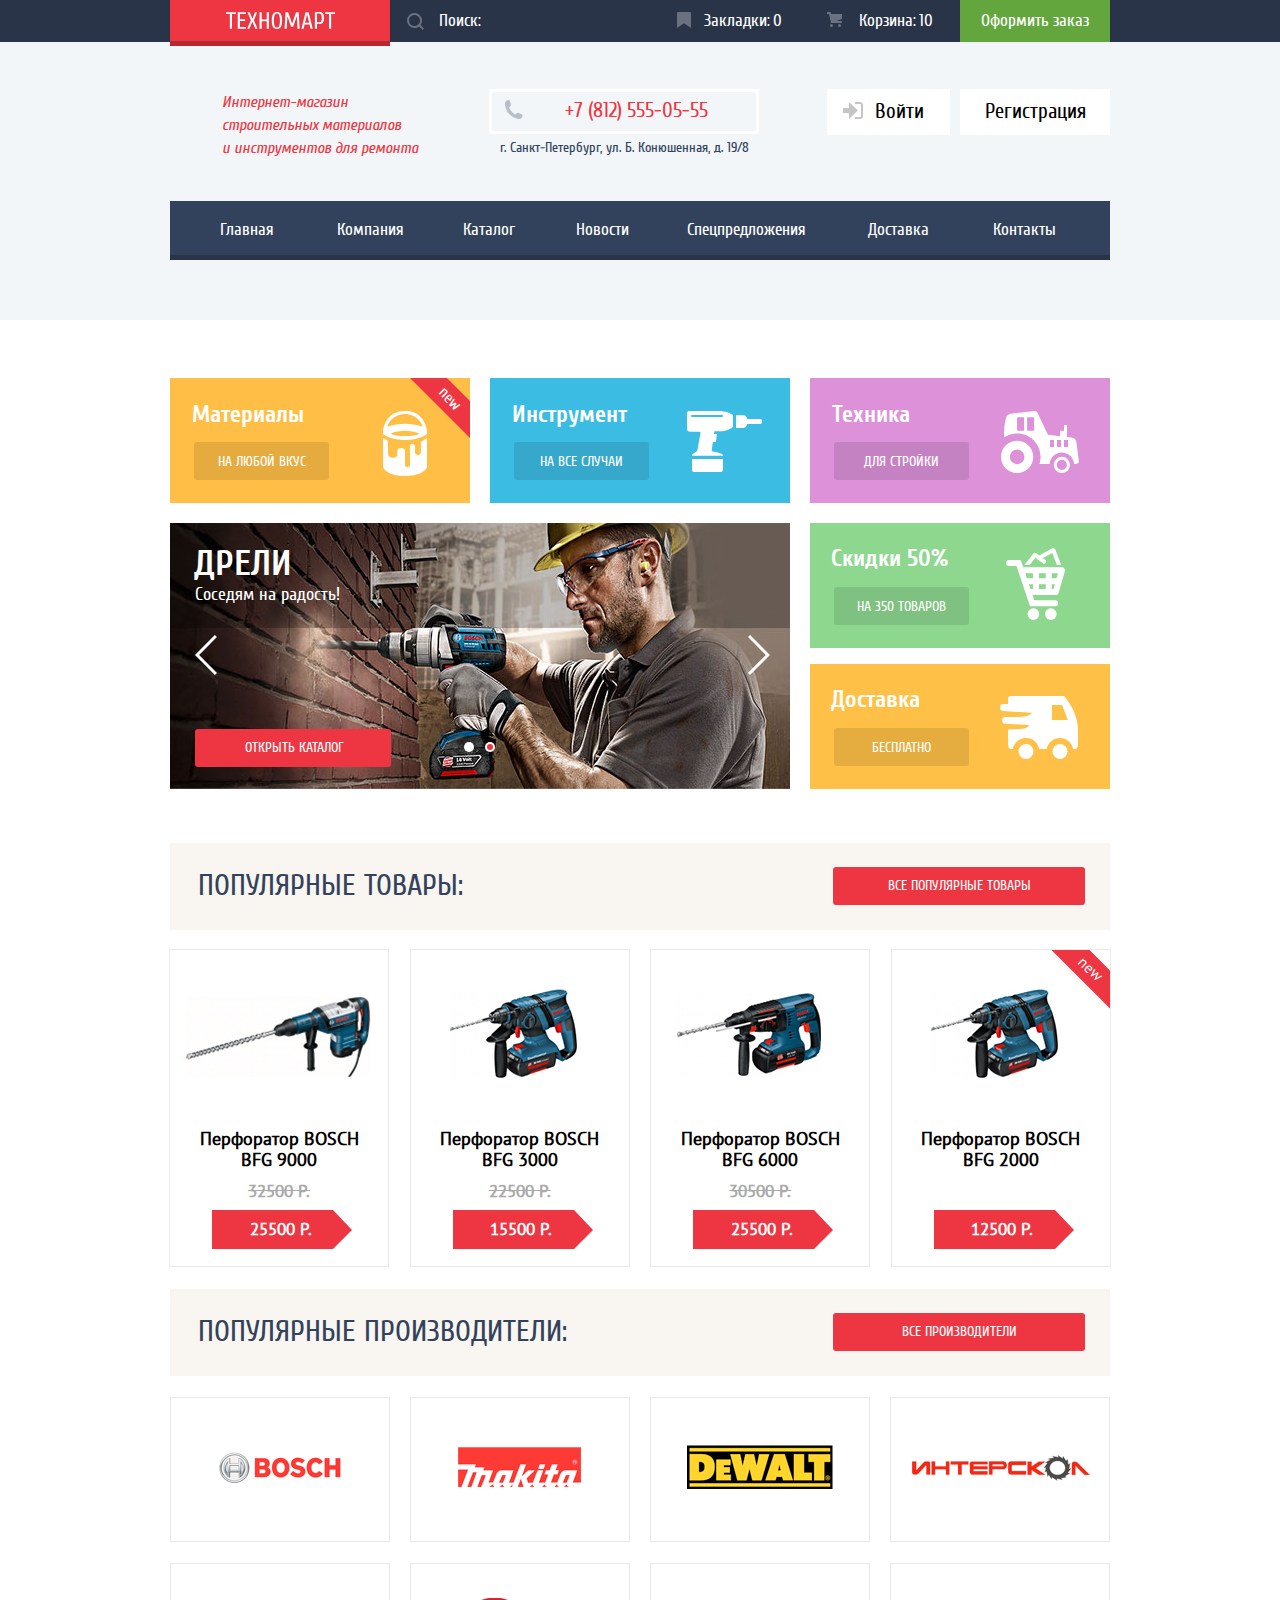
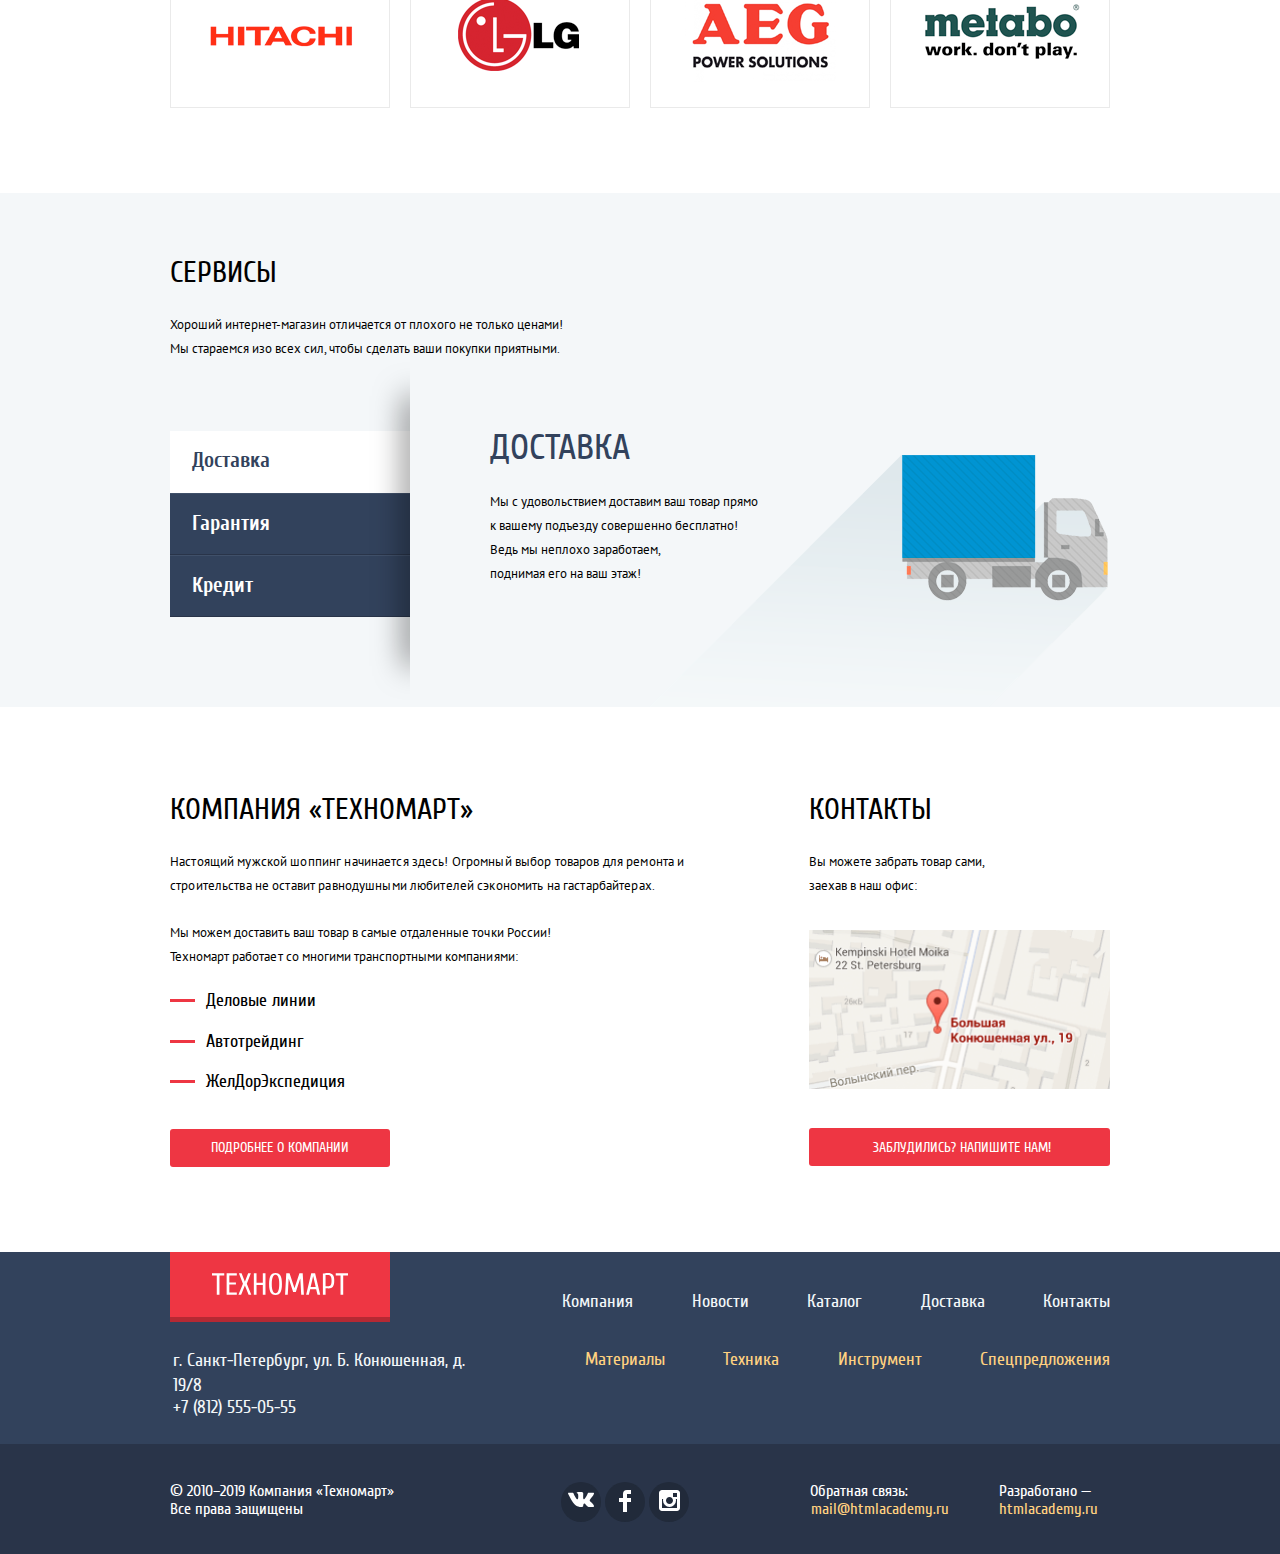
<file: index.html>
<!DOCTYPE html>
<html lang="ru">

<head>
	<meta charset="utf-8">
	<title>HTML Academy: Техномарт</title>
	<link href="css/normalize.css" rel="stylesheet">
	<link href="css/style-compress.css" rel="stylesheet">
</head>

<body>
	<header>
		<nav>
			<div class="top-menu">
				<div class="container">
					<div class="top-menu-wrapper">
						<a class="logo" href="index.html"><img src="img/logo-technomart.svg" alt="Логотип магазина строительной техники Техномарт" width="109" height="18"></a>
						<ul class="top-menu-list">
							<li>
								<form action="https://echo.htmlacademy.ru" method="post" name="searchform">
									<input class="search" type="search" placeholder="Поиск:">
								</form>
							</li>
							<li><a class="bookmarks" href="#">Закладки:</a>
							</li>
							<li class="basket"><a class="cart" href="#">Корзина:</a></li>
							<li><a class="booking" href="#">Оформить заказ</a></li>
						</ul>
					</div>
				</div>
			</div>
			<div class="header">
				<div class="container">
					<div class="header-wrapper">
						<p class="site-name">Интернет-магазин строительных материалов &nbsp; и инструментов для ремонта</p>
						<div class="header-contacts"> <a class="header-tel" href="tel:+78125550555">+7 (812) 555-05-55</a>
							<address class="header-address">г. Санкт-Петербург, ул. Б. Конюшенная, д. 19/8</address>
						</div>
						<!--Блок авторизации-->
						<div class="header-autorize-wrapper">
							<ul class="header-autorize">
								<li><a class="login" href="#">Войти</a></li>
								<li><a href="#">Регистрация</a></li>
							</ul>
						</div>
					</div>
					<div class="header-nav">
						<ul>
							<li><a href="index.html">Главная</a></li>
							<li><a href="#">Компания</a></li>
							<li><a href="catalog.html">Каталог</a></li>
							<li><a href="#">Новости</a></li>
							<li><a href="#">Спецпредложения</a></li>
							<li><a href="#">Доставка</a></li>
							<li><a href="#">Контакты</a></li>
						</ul>
					</div>
				</div>
			</div>
		</nav>
	</header>
	<main>
		<h1 class="visually-hidden">
			Интернет-магазин строительных материалов и инструментов для ремонта
		</h1>
		<div class="container">
			<section class="main-promo-block">
				<h2 class="visually-hidden">Промоблок</h2>
				<ul class="main-promo promo-top-wrapper">
					<li class="main-materials">
						<span class="promo-new">new</span>
						<h3>Материалы</h3>
						<a href="#">На любой вкус</a>
					</li>
					<li class="main-instrument">
						<span class="visually-hidden">new</span>
						<h3>Инструмент</h3>
						<a href="#">На все случаи</a>
					</li>
					<li class="main-technic">
						<span class="visually-hidden">new</span>
						<h3>Техника</h3>
						<a href="#">Для стройки</a>
					</li>
				</ul>
				<div class="promo-bootom-wrapper">
					<section class="promo-slider">
						<h2 class="visually-hidden">Слайдер</h2>
						<div>
							<h3>Дрели</h3>
							<p>Соседям на радость!</p>
							<h4 class="visually-hidden">Слайд влево</h4>
							<span class="slider-left"></span>
							<h4 class="visually-hidden">Слайд вправо</h4>
							<span class="slider-right"></span>
							<figure>
								<img src="img/slider-drel.jpg" alt="Дрели" width="620" height="266">
							</figure>
						</div>
						<div class="visually-hidden">
							<h3>Перфораторы</h3>
							<p>Настоящие мужские игрушки</p>
							<figure>
								<img src="img/slider-perf.jpg" alt="Перфораторы" width="620" height="266">
							</figure>
						</div>
						<a class="main-links slider-batton" href="catalog.html">Открыть каталог</a>
						<div class="slider-point-wrapper">
						<h4 class="visually-hidden">Слайд влево</h4>
							<span class="slider-point-white "></span>
							<h4 class="visually-hidden">Слайд вправо</h4>
							<span class="slider-point-red right"></span><span class="slider-point-white"></span>
						</div>
					</section>
					<ul class="main-promo">
						<li class="main-discounts">
							<span class="visually-hidden">new</span>
							<h3>Скидки 50%</h3>
							<a href="#">На 350 товаров</a>
						</li>
						<li class="main-delivery">
							<span class="visually-hidden">new</span>
							<h3>Доставка</h3>
							<a href="#">Бесплатно</a>
						</li>
					</ul>
				</div>
			</section>
			<section>
				<div class="main-popular">
					<h2>Популярные товары:</h2>
					<a class="main-links" href="#">Все популярные товары</a>
				</div>
				<ul class="main-items">
					<li class="card-item" tabindex="0">
						<span class="visually-hidden">new</span>
						<img class="cardimg" src="img/perforator_1.png" alt="Перфоратор BOSCH BFG 9000" width="218" height="170">

						<div class="cards-popap">
							<button class="buy-item">купить</button>
							<a class="in-bookmark" href="#">в закладки</a>
						</div>
						<h3>
							Перфоратор BOSCH BFG 9000
						</h3>
						<b class="crossed">32500 p.</b>
						<div class="price-arrow">
							<b class="price">25500 p.</b>
						</div>
					</li>
					<li class="card-item" tabindex="0">
						<span class="visually-hidden">new</span>
						<img class="cardimg" src="img/perforator.png" alt="Перфоратор BOSCH BFG 3000" width="218" height="170">

						<div class="cards-popap">
							<button class="buy-item">купить</button>
							<a class="in-bookmark" href="#">в закладки</a>
						</div>
						<h3>
							Перфоратор BOSCH BFG 3000
						</h3>
						<b class="crossed">22500 p.</b>
						<div class="price-arrow">
							<b class="price">15500 p.</b>
						</div>
					</li>
					<li class="card-item" tabindex="0">
						<span class="visually-hidden">new</span>
						<img class="cardimg" src="img/perforator_3.png" alt="Перфоратор BOSCH BFG 6000" width="218" height="170">

						<div class="cards-popap">
							<button class="buy-item">купить</button>
							<a class="in-bookmark" href="#">в закладки</a>
						</div>
						<h3>
							Перфоратор BOSCH BFG 6000
						</h3>
						<b class="crossed">30500 p.</b>
						<div class="price-arrow">
							<b class="price">25500 p.</b>
						</div>
					</li>
					<li class="card-item" tabindex="0">
						<span class="catalog-new">new</span>
						<img class="cardimg" src="img/perforator.png" alt="Перфоратор BOSCH BFG 2000" width="218" height="170">

						<div class="cards-popap">
							<button class="buy-item">купить</button>
							<a class="in-bookmark" href="#">в закладки</a>
						</div>
						<h3>
							Перфоратор BOSCH BFG 2000
						</h3>
						<b class="crossed"></b>
						<div class="price-arrow">
							<b class="price">12500 p.</b>
						</div>
					</li>
				</ul>
				<div class="modal catalog-modal">
					<p class="catalog-modal-title">Товар добавлен в корзину!</p>
					<div class="catalog-modal-menu">
						<p><a class="main-links" href="#">оформить заказ </a></p>
						<p><a class="main-links right-batton" href="catalog.html">продолжить покупки</a></p>
					</div>
					<button class="catalog-modal-close" type="button"><span class="visually-hidden">Выход</span></button>
				</div>
			</section>
			<section>
				<div class="main-popular-maker">
					<h2>Популярные производители:</h2>
					<a class="main-links" href="#">Все производители</a>
				</div>
				<ul class="popular-maker">
					<li>
						<a href="#"><img src="img/fabric-bosch.png" alt=" фирма Bosch" width="220" height="145"></a>
					</li>
					<li>
						<a href="#"><img src="img/fabric-makita.png" alt=" фирма Makita" width="220" height="145"></a>
					</li>
					<li>
						<a href="#"><img src="img/fabric-dewalt.png" alt="фирма DeWALT" width="220" height="145"></a>
					</li>
					<li><a href="#"><img src="img/fabric-interscol.png" alt=" фирма Интерскол" width="220" height="145"></a>
					</li>
					<li>
						<a href="#"><img src="img/fabric-hitachi.png" alt=" фирма Hitachi" width="220" height="145"></a>
					</li>
					<li>
						<a href="#"><img src="img/fabric-lg.png" alt=" фирма LG" width="220" height="145"></a>
					</li>
					<li>
						<a href="#"><img src="img/fabric-aeg.png" alt=" фирма AEG" width="220" height="145"></a>
					</li>
					<li>
						<a href="#"><img src="img/fabric-metabo.png" alt=" фирмаMetabo" width="220" height="145"></a>
					</li>
				</ul>
			</section>
		</div>
		<section class="main-service">
			<div class="container">
				<div class="main-service-top-wrapper">
					<h2>Сервисы</h2>
					<p>Хороший интернет-магазин отличается от плохого не только ценами! Мы стараемся изо всех сил, чтобы сделать ваши покупки приятными.</p>
				</div>
				<h3 class="visually-hidden">Слайдер сервисов</h3>
				<div class="main-service-choice-slider-wrapper">
					<div class="service-choice-wrapper">
						<ul class="main-service-choice">
							<li class="service-choice choice-delivery current-choice">Доставка</li>
							<li class="service-choice choice-guarantee">Гарантия</li>
							<li class="service-choice choice-credit ">Кредит</li>
						</ul>
					</div>
					<div class="main-service-slider delivery ">
						<h4>Доставка</h4>
						<p>Мы с удовольствием доставим ваш товар прямо<br>
							к вашему подъезду совершенно бесплатно!
							Ведь мы неплохо заработаем,<br>
							поднимая его на ваш этаж!</p>
					</div>
					<div class="main-service-slider guarantee visually-hidden">
						<h4>Гарантия</h4>
						<p>Если купленный у нас товар поломается или заискрит,<br>
							а также в случае пожара, спровоцированного его возгоранием,
							вы всегда можете быть уверены в нашей гарантии. Мы обменяем
							сгоревший товар на новый.<br>
							Дом уж восстановите как-нибудь сами.</p>
					</div>
					<div class="main-service-slider credit visually-hidden">
						<h4>Кредит</h4>
						<p>Залезть в долговую яму стало проще!<br>
							Кредитные консультанты придут вам на помощь.</p>
						<a class="main-links credit-batton" href="#">ОТПРАВИТЬ ЗАЯВКУ</a>
					</div>
				</div>
			</div>
		</section>
		<div class="main-about">
			<div class="container">
				<section class="main-about-delivery">
					<h2>КОМПАНИЯ «Техномарт»</h2>
					<p class="main-about-text">Настоящий мужской шоппинг начинается здесь! Огромный выбор товаров для ремонта и строительства не оставит равнодушными любителей сэкономить на гастарбайтерах.</p>
					<p class="delivery-text">Мы можем доставить ваш товар в самые отдаленные точки России! Техномарт работает со многими транспортными компаниями:</p>
					<ul class="main-about-transport">
						<li>Деловые линии</li>
						<li>Автотрейдинг</li>
						<li>ЖелДорЭкспедиция</li>
					</ul>
					<a class="main-links" href="#">Подробнее о компании</a>
				</section>
				<section class="main-about-contacts">
					<h2>КОНТАКТЫ</h2>
					<p class="contacts-text">Вы можете забрать товар сами, заехав в наш офис:</p>
					<h3 class="visually-hidden">Блок карты</h3>
					<figure class="map">
						<a href="#"><img src="img/map.png" width="301" height="158" alt="Наш адрес Санкт-Петербург, улица Большая Конюшенная, дом 19/8 на карте"></a>
					</figure>
					<a class="main-links feedback-link " href="#">Заблудились? Напишите нам!</a>
				</section>
			</div>
		</div>
	</main>
	<footer>
		<section class="footer-nav">
			<div class="container">
				<div class="footer-top-wrapper">
					<h2 class="visually-hidden">Контакты и навигация</h2>
					<a class="logo" href="index.html"><img src="img/logo-technomart.svg" alt="Логотип магазина строительной техники Техномарт" width="137" height="22"></a>
					<nav>
						<ul class="footer-nav-top">
							<li><a href="index.html">Компания</a></li>
							<li><a href="#">Новости</a></li>
							<li><a href="catalog.html">Каталог</a></li>
							<li><a href="#">Доставка</a></li>
							<li><a href="#">Контакты</a></li>
						</ul>
					</nav>
				</div>
				<div class="footer-nav-bottom-wrapper">
					<div class="footer-contacts">
						<address class="footer-address">г. Санкт-Петербург, ул. Б. Конюшенная, д. 19/8</address>
						<a class="tel" href="tel:+78125550555">+7 (812) 555-05-55</a>
					</div>
					<ul class="footer-nav-bottom">
						<li><a href="#">Материалы</a></li>
						<li><a href="#">Техника</a></li>
						<li><a href="#">Инструмент</a></li>
						<li><a href="#">Спецпредложения</a></li>
					</ul>
				</div>
			</div>
		</section>
		<section class="contacts">
			<h2 class="visually-hidden">Обратная связь</h2>
			<div class="container">
				<p class="rights">© 2010–2019 Компания «Техномарт» Все права защищены</p>
				<ul class="socials">
					<li>
						<h4 class="visually-hidden">Наша компания в соцсети В контакте</h4><a class="socials-vk" href="#"><img src="img/icon-vk.svg" width="26" height="15" alt="Наша компания в соцсети В контакте"></a>
					</li>
					<li>
						<h4 class="visually-hidden">Наша компания в соцсети фейсбук</h4><a class="socials-fb" href="#"><img src="img/icon-fb.svg" width="12" height="22" alt=" Наша компания в соцсети Фейсбук"></a>
					</li>
					<li>
						<h4 class="visually-hidden">Наша компания в соцсети инстаграм</h4><a class="socials-inst" href="#"><img src="img/icon-insta.svg" width="21" height="21" alt=" Наша компания в соцсети Инстаграм"></a>
					</li>
				</ul>
				<div class="contacts-wrapper">
					<p class="contacts-mail">Обратная связь: <a href="#">mail@htmlacademy.ru</a>
					</p>
					<p class="contacts-html">Разработано — <a href="https://htmlacademy.ru/intensive/htmlcss">htmlacademy.ru</a></p>
				</div>
			</div>
		</section>
	</footer>

	<!-- Модальные окна -->
	<!-- Форма обратной связи -->
	<section class=" modal modal-feedback">
		<h2 class="visually-hidden">Напишите письмо</h2>
		<form class="modal-form" action="https://echo.htmlacademy.ru" method="post" name="mailform">
			<div class="modal-top-wrapper">
				<p class="modal-box">
					<label class="modal-name" for="username">Ваше имя:</label>
					<input class="modal-input-name" id="username" type="text" name="name" placeholder="Имя Фамилия" autofocus>
				</p>
				<p class="modal-box">
					<label class="modal-mail" for="usermail">Ваш e-mail:</label>
					<input class="modal-input-male" id="usermail" type="text" name="email" placeholder="email@example.com">
				</p>
			</div>
			<p class="modal-box-textarea"><label class="modal-letter" for="letter-text">Текст письма:</label>
				<textarea class="modal-letter-text" id="letter-text" name="modal-letter" placeholder="В свободной форме"></textarea>
			</p>
			<button class="modal-batton" type="submit">отправить</button>
		</form>
		<div class="modal-batton-wrapper"></div>
		<button class="modal-close" type="button"><span class="visually-hidden">Закрыть</span></button>
	</section>

	<!--Kарта-->
	<section class="modal modal-map">
		<h2 class="visually-hidden">Как до нас добраться</h2>
		<iframe src="https://yandex.ru/map-widget/v1/-/CGwDIK8K" width="940" height="448" allowfullscreen></iframe>
		<button class="map-close " type="button"><span class="visually-hidden">Закрыть</span></button>
	</section>
	<!--Подключаем скрипты-->
	<script type="text/javascript" src="js/feedback-popap-compress.js"></script>
	<script type="text/javascript" src="js/map-popap-compress.js"></script>
	<script type="text/javascript" src="js/servise-slider-compress.js"></script>
</body></html>
</file>
<file: css/style-compress.css>
@font-face{font-weight:400;font-family:"Cuprum";src:local(Cuprum),url(../fonts/Cuprum/Cuprum-Regular.eot);src:url("Cuprum-Regular.eot? #iefix") format("eot"),url(../fonts/Cuprum-Regular.woff) format("woff"),url(../fonts/Cuprum-Regular.woff2) format("woff2"),url(../fonts/Cuprum-Regular) format("truetype")}@font-face{font-weight:400;font-family:"Cuprum-Italic";src:local(Cuprum-Italic),url(../fonts/Cuprum/Cuprum-Italic.eot);src:url("Cuprum-Italic.eot? #iefix") format("eot"),url(../fonts/cuprumitalic.woff) format("woff"),url(../fonts/cuprumitalic.woff2) format("woff2"),url(../fonts/Cuprum-Italic.ttf) format("truetype")}@font-face{font-weight:400;font-family:"Cuprum-Bold";src:local(Cuprum-Bold),url(../fonts/Cuprum/Cuprum-Bold.eot);src:url("Cuprum-Bold.eot? #iefix") format("eot"),url(../fonts/Cuprum-Bold.woff) format("woff"),url(../fonts/Cuprum-Bold.woff2) format("woff2"),url(../fonts/Cuprum-Bold) format("truetype")}@font-face{font-weight:400;font-family:"PT Sans Regular";src:local("PT Sans"),url(../fonts/PT-Sans-Regular.eot);src:url("PT-Sans-Regular.eot? #iefix") format("eot"),url(../fonts/PTSans-Regular.woff) format("woff"),url(../fonts/PT-Sans-Regular.woff2) format("woff2"),url(../fonts/PT-Sans-Regular) format("truetype")}@font-face{font-weight:400;font-family:PT Sans Bold;src:local("PT Sans"),url(../fonts/PT_Sans_Bold.eot);src:url("PT_Sans_Bold.eot? #iefix") format("eot"),url(../fonts/ptsansbold.woff) format("woff"),url(../fonts/ptsansbold.woff2) format("woff2"),url(../fonts/ptsansbold.ttf) format("truetype")}@font-face{font-weight:400;font-family:"Gill Sans";src:local("Gill Sans"),url(../fonts/GillSans-SemiBoldItalic.eot);src:url("GillSans-SemiBoldItalic.eot? #iefix") format("eot"),url(../fonts/GillSans-SemiBoldItalic.woff) format("woff"),url(../fonts/GillSans-SemiBoldItalic.woff2) format("woff2"),url(../fonts/GillSans-SemiBoldItalic) format("truetype")}body{font-family:"Cuprum","Arial",sans-serif;font-weight:400;color:#000;background-color:#fff}html,body{min-width:960px}a{font-size:14px;text-transform:uppercase;color:#fff;background-color:#ee3643}.nav input:focus,.fieldset-fabricators label:focus,.catalog-filters input:focus{outline:2px solid blue}.main-items,.modal-form input[type="text"],.modal-form textarea,.main-service p,.main-about p,.catalog-promote-item p,.catalog-crumbs a,.catalog-filters,.catalog-sort-menu,.catalog-button,.catalog-sort-menu,.catalog-pagination a{font-family:"PT Sans Regular","Arial",sans-serif}.catalog-filters,.catalog-button,.catalog-sort-menu{text-transform:uppercase}.catalog-crumbs a,.catalog-filters h3,.catalog-sort-menu,.catalog-pagination a{font-size:13px;color:#000;background-color:inherit}.footer-nav address,.header address{font-style:normal;font-weight:400;line-height:25px}.visually-hidden:not(:focus):not(:active){position:absolute;width:1px;height:1px;margin:-1px;border:0;padding:0;white-space:nowrap;-webkit-clip-path:inset(100%);clip-path:inset(100%);clip:rect(0 0 0 0);overflow:hidden}.container{width:940px;margin:0 auto}.header,.header-tel,.catalog-autorize-nav a,.catalog-header,.catalog-promote-item{background-color:#f2f6f8}.top-menu,.contacts,.contacts a,.top-menu-list a{background-color:#293449}.top-menu .logo,.footer-nav .logo{background-color:#ee3643;border-bottom:solid 5px #b52933}.logo:hover{background-color:#ca2c37}.logo:active{background-color:#ba2732}.logo:focus{outline:2px solid blue}.top-menu .logo{width:220px;height:46px;z-index:10}.logo img{margin:12px auto}.top-menu-wrapper{display:-webkit-box;display:-ms-flexbox;display:flex;-ms-flex-wrap:wrap;flex-wrap:wrap}.top-menu{height:42px}.top-menu li{width:150px;height:42px;text-align:center}.top-menu-list{width:720px;display:-webkit-box;display:-ms-flexbox;display:flex;-ms-flex-wrap:wrap;flex-wrap:wrap;-webkit-box-pack:justify;-ms-flex-pack:justify;justify-content:space-between}.top-menu-list li:first-child{position:relative;margin-right:auto;width:270px}.top-menu-list li:last-child{background-color:#63a63e}.top-menu-list a,.search{display:block;background-color:inherit;position:relative;padding-top:11px;width:150px;height:41px}.full-cart{background-color:#ee3643}.top-menu-list a::before,.header-wrapper a::before,.header-wrapper a::after,.top-menu-list li:first-child::before{content:"";position:absolute;background-repeat:no-repeat;width:20px;height:20px}.bookmarks::after,.cart::after{position:absolute;background-repeat:no-repeat;width:20px;height:20px}.bookmarks::after{content:"0"}.cart::after{content:"10"}.bookmarks::after{right:25px}.top-menu-list a::before{top:12px;left:15px}.top-menu-list li:first-child::before{background-image:url(../img/icon-search.svg);left:17px;top:13px}.search{font-size:17px;border:none;padding-top:0;padding-left:49px;width:270px;cursor:pointer;background-color:transparent}.top-menu input[type="search"]:focus{background-color:#fff;background-image:url(../img/icon-search-focus.svg);background-repeat:no-repeat;background-position:17px;font-size:17px;cursor:text}.top-menu input[type="search"]::-webkit-input-placeholder{color:#fff}.top-menu input[type="search"]::-moz-placeholder{color:#fff}.top-menu input[type="search"]:-ms-input-placeholder{color:#fff}.bookmarks,.cart{margin-left:2px}.bookmarks:active,.cart:active{background-color:#161d29}.booking:hover{background-color:#5fbb2d}.booking:active{background-color:#518534}.booking:focus,.bookmarks:focus,.cart:focus{outline:2px solid blue}.bookmarks::before{background-image:url(../img/icon-bookmark.svg);left:-27px}.cart::before{background-image:url(../img/icon-cart.svg);left:-30px}.top-menu-list li:first-child::before,.bookmarks::before,.cart::before{opacity:.3}.top-menu-list li:first-child:hover::before,.bookmarks:hover::before,.cart:hover::before{opacity:1}.booking{margin-right:2px}.top-menu a,.header-nav a{font-size:17px;text-transform:none}.header-nav a:active{color:#a8abaf}.top-menu-list a:active{color:#8b8e94}.header .container{padding-top:47px}.header{min-height:278px}.header-wrapper{display:-webkit-box;display:-ms-flexbox;display:flex;-ms-flex-wrap:wrap;flex-wrap:wrap;-webkit-box-pack:justify;-ms-flex-pack:justify;justify-content:space-between}.site-name{font-family:"Cuprum-Italic","Arial",sans-serif;font-size:16px;line-height:23px;color:#ee3643;width:197px;margin-left:52px;margin-top:2px}.header-contacts{width:270px}.header-tel{font-size:21px;color:#ee3643;display:block;position:relative;width:270px;height:45px;border:solid 3px #fff;text-align:center;padding-top:6px;margin-left:1px;padding-left:24px}.header-tel:focus{outline:2px solid blue}.header-tel::before{content:"";position:absolute;background-repeat:no-repeat;background-image:url(../img/icon-phone.svg);left:12px;top:8px}.header-address{font-size:14px;color:#32425c;text-align:center;padding-top:2px;padding-left:3px}.header-autorize-wrapper{width:283px}.header-autorize{display:-webkit-box;display:-ms-flexbox;display:flex;height:46px;-webkit-box-pack:justify;-ms-flex-pack:justify;justify-content:space-between}.header-autorize li{background-color:#fff;text-align:center}.header-autorize li:first-child,.login{width:123px}.login{padding-left:22px}.login::before{content:"";position:absolute;background-repeat:no-repeat;background-image:url(../img/icon-login.svg);top:13px;left:16px}.login:hover::before{background-image:url(../img/icon-login-activ.svg)}.login:active::before{background-image:url(../img/icon-login.svg)}.header-autorize li:last-child{width:150px}.header-autorize a,.catalog-header-autorize a{font-size:21px;color:#000;text-transform:none;background-color:#fff;display:block;height:46px;padding-top:10px;position:relative}.header-autorize a:hover,.header-autorize a:focus,.catalog-autorize-nav a:hover,.catalog-autorize-nav a:focus,.catalog-sort-menu a:active,.catalog-sort-menu a:focus{color:#ee3643}.header-autorize a:active,.catalog-header-autorize a:active,.catalog-autorize-nav a:active{color:#cacaca}.header-contacts-catalog{width:270px;margin-left:16px;margin-top:2px;height:69px}.catalog-autorize-wrapper{width:300px}.catalog-header-autorize{background-color:#fff;height:50px;padding-left:46px;padding-top:10px;position:relative}.catalog-header-autorize a{display:inline;width:0}.catalog-header-autorize a:active{color:#cacaca}.catalog-autorize-user::before,.catalog-autorize-logout::after{content:"";position:absolute;background-repeat:no-repeat;opacity:.4}.catalog-autorize-user::before{background-image:url(../img/icon-user.svg);bottom:2px;left:-31px}.catalog-autorize-logout::after{background-image:url(../img/icon-logout.svg);bottom:2px;left:38px}.catalog-autorize-user:hover::before,.catalog-autorize-logout:hover::after{opacity:1}.catalog-autorize-user:active::before,.catalog-autorize-logout:active::after{opacity:.3}.catalog-autorize-nav{width:300px;display:-webkit-box;display:-ms-flexbox;display:flex;-ms-flex-wrap:wrap;flex-wrap:wrap;-ms-flex-pack:distribute;-webkit-box-pack:justify;justify-content:space-between;padding-top:1px;padding-right:73px;padding-left:18px;position:relative}.catalog-autorize-nav a::after{content:"";position:absolute;background-repeat:no-repeat;top:8px;left:108px;width:4px;height:4px;background-color:#32425c;border-radius:50%}.catalog-autorize-nav li{width:auto}.catalog-autorize-nav a{font-size:16px;color:#32425c;text-transform:none;text-decoration:underline}.header-nav,.header-nav a{background-color:#32425c}.header-nav{margin-top:40px;border-bottom:5px solid #293449}.header-nav ul{width:100%;display:-webkit-box;display:-ms-flexbox;display:flex;-ms-flex-wrap:wrap;flex-wrap:wrap;-ms-flex-pack:distribute;justify-content:space-around;padding-right:22px;padding-left:14px}.header-nav li{width:100px}.header-nav li:nth-child(5){width:150px}.header-nav li:nth-child(2){margin-left:-3px}.header-nav li:nth-child(3){margin-left:-8px}.header-nav li:nth-child(4){margin-left:-13px}.header-nav li:nth-child(5){margin-left:-8px}.header-nav a{display:block;text-align:center;height:54px;padding-top:19px}.header-nav a:focus{outline:2px solid blue}.header-nav a:hover,.header-nav a:active{background-color:#293449}.promo-top-wrapper,.promo-bootom-wrapper{display:-webkit-box;display:-ms-flexbox;display:flex;-ms-flex-wrap:wrap;flex-wrap:wrap;-webkit-box-pack:justify;-ms-flex-pack:justify;justify-content:space-between}.promo-top-wrapper{margin-top:58px}.promo-bootom-wrapper{margin-top:20px}.main-promo li{width:300px;min-height:125px;position:relative;padding-top:23px;padding-left:22px;overflow:hidden}.main-promo a{display:block;width:135px;height:38px;text-align:center;position:absolute;bottom:23px;left:24px;padding-top:12px;border-radius:3px;background-color:rgba(0,0,0,0.1)}.main-promo a:hover{background-color:rgba(0,0,0,0.2)}.main-promo a:focus{box-shadow:0 0 0 1px #2f7cc0;border-radius:3px}.main-promo a:active{background-color:rgba(0,0,0,0.3)}.promo-new{color:#fff;position:absolute;top:8px;left:237px;text-align:center;padding:3px;width:85px;height:26px;background-color:#ee3643;-webkit-transform:rotate(45deg);-ms-transform:rotate(45deg);transform:rotate(45deg)}.promo-top-wrapper li::after,.promo-bootom-wrapper li::after{content:"";position:absolute;background-repeat:no-repeat;width:81px;height:74px;top:33px}.main-materials::after,.main-instrument::after,.main-technic::after,.promo-bootom-wrapper .main-discounts::after,.promo-bootom-wrapper .main-delivery::after{content:"";position:absolute;background-repeat:no-repeat}.main-materials::after{background-image:url(../img/icon-1.svg);left:213px}.main-instrument::after{background-image:url(../img/icon-2.svg);left:197px}.main-technic::after{background-image:url(../img/icon-3.svg);left:191px}.promo-bootom-wrapper .main-discounts::after{background-image:url(../img/icon-4.svg);left:196px;top:25px}.promo-bootom-wrapper .main-delivery::after{background-image:url(../img/icon-5.svg);left:190px;top:32px}.promo-bootom-wrapper li{padding-top:22px;padding-left:21px}.promo-bootom-wrapper .main-promo{width:300px;display:-webkit-box;display:-ms-flexbox;display:flex;-ms-flex-wrap:wrap;flex-wrap:wrap;-webkit-box-orient:vertical;-webkit-box-direction:normal;-ms-flex-direction:column;flex-direction:column;-webkit-box-pack:justify;-ms-flex-pack:justify;justify-content:space-between}.main-promo h3{font-size:24px;font-family:"Cuprum-Bold","Arial",sans-serif;text-transform:none;color:#fff}.main-materials{background-color:#ffbf47}.main-instrument{background-color:#3bbce3}.main-technic{background-color:#dc91d8}.main-discounts{background-color:#8ed78f}.main-delivery{background-color:#ffc047}.promo-slider{width:620px;height:266px;font-size:18px;color:#fff;position:relative;background-color:#685c53}.slider-left,.slider-right{position:absolute;display:block;width:35px;height:45px;background-color:inherit;background-repeat:no-repeat;cursor:pointer}.promo-slider::before,.promo-slider::after{content:"";position:absolute;background-repeat:no-repeat;width:10px;height:10px}.slider-left{left:25px;top:112px;background-image:url(../img/icon-left.svg)}.slider-right{background-image:url(../img/icon-right.svg);right:7px;top:112px}.promo-slider h3{font-family:"Cuprum-Bold","Arial",sans-serif;font-size:36px;text-transform:uppercase;position:absolute;padding-top:20px;margin-left:24px}.promo-slider p{position:absolute;padding-top:62px;margin-left:25px}.main-links{display:block;height:38px;text-align:center;padding:11px;margin-top:37px;border-radius:3px}.main-links:hover{background-color:#ca2c37}.main-links:active{background-color:#ba2732}.main-links:focus{box-shadow:0 0 0 1px #fff,0 0 0 2px #2f7cc0}.slider-batton{position:absolute;width:196px;bottom:22px;margin-left:25px;padding-left:14px}.slider-batton:hover,.slider-batton:active{background-color:#ca2c37}.slider-point-wrapper{position:absolute;display:-webkit-box;display:-ms-flexbox;display:flex;-webkit-box-pack:justify;-ms-flex-pack:justify;justify-content:space-between;width:31px;height:15px;bottom:32px;left:294px}.slider-point-white{width:10px;height:10px;border-radius:50%;background-color:#fff}.slider-point-red{position:absolute;width:6px;height:6px;top:2px;border-radius:50%;background-color:#ee3643}.right{right:2px}.left{left:2px}.main-popular,.main-popular-maker{font-size:30px;color:#32425c;text-transform:uppercase;background-color:#f9f5f0;display:-webkit-box;display:-ms-flexbox;display:flex;-ms-flex-wrap:wrap;flex-wrap:wrap;-webkit-box-align:center;-ms-flex-align:center;-webkit-box-pack:justify;-ms-flex-pack:justify;justify-content:space-between;min-height:87px;padding-top:26px;padding-left:28px;padding-right:25px}.main-popular{margin-top:54px}.main-popular-maker{margin-top:23px}.main-popular h2,.main-popular-maker h2{font-weight:400;width:auto}.main-popular .main-links,.main-popular-maker .main-links{width:252px;margin-top:-2px}.catalog-new{font-size:15px;font-weight:400;color:#fff;position:absolute;top:6px;left:153px;text-align:center;padding-top:4px;width:90px;height:27px;background-color:#ee3643;-webkit-transform:rotate(45deg);-ms-transform:rotate(45deg);transform:rotate(45deg)}.main-items{font-size:18px;line-height:20px;display:-webkit-box;display:-ms-flexbox;display:flex;-ms-flex-wrap:wrap;flex-wrap:wrap;-webkit-box-pack:justify;-ms-flex-pack:justify;justify-content:space-between;margin-top:20px}.card-item{outline:1px solid #eaeaea;width:218px;text-align:center;position:relative;overflow:hidden;min-height:316px}.card-item:hover{-webkit-box-shadow:5px 10px 25px -10px #293449,-5px 10px 25px -10px #293449;box-shadow:5px 10px 25px -10px #293449,-5px 10px 25px -10px #293449}.card-item:focus{outline:2px solid blue}.card-item:hover .cards-popap{display:block}.card-item:hover .cardimg{display:none}.main-items h3{width:170px;margin:0 auto;padding-top:9px;padding-bottom:10px}.crossed{font-size:17px;color:#a9a9a9;text-decoration:line-through;text-transform:uppercase;display:inline-block;vertical-align:bottom}.price-arrow{font-size:18px;width:121px;height:39px;margin-left:42px;margin-top:9px;padding-top:9px;padding-left:16px;position:relative;background-color:#ee3643}.price-arrow::after{content:"";position:absolute;width:0;height:0;border-top:20px solid transparent;border-left:19px solid #ee3643;border-bottom:19px solid transparent;left:121px;top:0}.price{font-size:17px;color:#fff;text-transform:uppercase}.popular-maker{display:-webkit-box;display:-ms-flexbox;display:flex;-ms-flex-wrap:wrap;flex-wrap:wrap;-webkit-box-pack:justify;-ms-flex-pack:justify;justify-content:space-between}.popular-maker li{width:220px;margin-top:21px}.popular-maker a{width:220px;height:145px}.popular-maker a:focus img{outline:2px solid blue}.popular-maker li:hover{-webkit-box-shadow:5px 10px 25px -10px #293449,-5px 10px 25px -10px #293449;box-shadow:5px 10px 25px -10px #293449,-5px 10px 25px -10px #293449}.popular-maker li:active{-webkit-box-shadow:5px 4px 10px -5px #293449,-5px 4px 10px -5px #293449;box-shadow:5px 4px 10px -5px #293449,-5px 4px 10px -5px #293449;opacity:.3}.main-service{background-color:#f4f7f9;margin-top:85px}.main-service h2,.main-about h2,.catalog-promote-item h2{font-size:30px;font-weight:400;text-transform:uppercase}.main-service h4{font-size:36px;color:#32425c;text-transform:uppercase;font-weight:400}.main-service p,.main-about p,.catalog-promote-item p{font-size:13px;line-height:24px}.main-service-top-wrapper{width:400px;margin-right:98px;padding-top:63px}.main-service p{margin-top:22px}.main-service-choice{font-size:21px;font-family:"Cuprum-Bold","Arial",sans-serif;color:#fff;width:250px;padding-top:70px;position:relative}.service-choice-wrapper{width:240px;overflow:hidden}.main-service-choice::before{content:"";position:absolute;background-repeat:no-repeat;height:250px;left:245px;top:40px;-webkit-box-shadow:0 5px 30px 10px rgba(0,0,0,.5);box-shadow:0 5px 30px 10px rgba(0,0,0,.5)}.service-choice{background-color:#32425c;min-height:62px;padding-top:17px;padding-left:22px;border-bottom:1px solid #293449;border-top:1px solid #405069}.service-choice:hover{background-color:#293449;color:#fff}.service-choice:active{color:#32425c;background-color:#fff;border:none}.current-choice{background-color:#fff;color:#32425c;border:none}.main-service-choice-slider-wrapper{display:-webkit-box;display:-ms-flexbox;display:flex;-ms-flex-wrap:wrap;flex-wrap:wrap;width:940px}.main-service-slider{width:700px;min-height:280px;padding-left:80px;margin-top:66px;background-repeat:no-repeat}.delivery p{width:277px}.delivery{background-image:url(../img/service.png);background-position:230px 28px}.guarantee{background-image:url(../img/garanty.png);background-position:312px 6px}.guarantee p{width:377px}.guarantee h4{font-family:"Gill Sans","Arial",sans-serif}.credit{background-image:url(../img/credits.png);background-position:230px 3px}.credit-batton{width:194px;margin-top:27px}.main-about{margin-bottom:85px}.main-about .container{display:-webkit-box;display:-ms-flexbox;display:flex;-ms-flex-wrap:wrap;flex-wrap:wrap;padding-top:86px;-webkit-box-pack:justify;-ms-flex-pack:justify;justify-content:space-between}.main-about-delivery{width:520px}.main-about-delivery .main-links{width:220px}.main-about-contacts{width:301px}.main-about p{padding-top:23px}.main-about-text{letter-spacing:.13px}.delivery-text{width:400px;letter-spacing:.03px}.contacts-text{width:178px}.main-about figure{width:301px;height:158px;margin-top:32px;position:relative;background-color:#eeeae3;cursor:pointer}.main-about-transport{font-size:18px;padding-top:22px;padding-left:36px;display:-webkit-box;display:-ms-flexbox;display:flex;-ms-flex-wrap:wrap;flex-wrap:wrap;-webkit-box-orient:vertical;-webkit-box-direction:normal;-ms-flex-direction:column;flex-direction:column;-webkit-box-pack:justify;-ms-flex-pack:justify;justify-content:space-between}.main-about-transport li{padding-bottom:20px;position:relative}.main-about-transport li::before{content:"";position:absolute;background-repeat:no-repeat;background-color:#ee3643;width:25px;height:3px;left:-36px;top:8px}.main-about-delivery .main-links{margin-top:16px}.feedback-link{margin-top:40px;padding-top:12px;padding-left:15px}.catalog-filters h3,.catalog-sort-menu,.catalog-filters-price,.price-limits-wrapper input{background-color:#f7f3ec;border-radius:3px}.catalog-crumbs{min-height:60px;display:-webkit-box;display:-ms-flexbox;display:flex;-ms-flex-wrap:wrap;flex-wrap:wrap;width:355px;padding-top:20px;-webkit-box-pack:justify;-ms-flex-pack:justify;justify-content:space-between}.catalog-crumbs a:focus{color:#dc143c}.catalog-crumbs li{width:auto;padding-left:12px;position:relative}.catalog-crumbs a::before,.catalog-crumbs li::before{content:"";position:absolute;width:15px;height:15px;background-repeat:no-repeat}.catalog-crumbs li::before{background-image:url(../img/icon-right-small.svg);top:2px}.catalog-crumbs li:first-child::before{background-image:none}.catalog-crumbs li:nth-child(2)::before{right:63px}.catalog-crumbs li:nth-child(3)::before{right:87px}.catalog-crumbs li:nth-child(4)::before{right:96px}.catalog-crumbs-home{position:relative}.catalog-crumbs .catalog-crumbs-home::before{content:"";position:absolute;background-repeat:no-repeat;background-image:url(../img/icon-home.svg);left:-14px;margin-top:2px}.catalog-header{font-size:30px;color:#32425c;text-transform:uppercase;font-weight:400;min-height:88px;padding-top:27px;padding-left:27px}.catalog-wrapper{display:-webkit-box;display:-ms-flexbox;display:flex;-ms-flex-wrap:wrap;flex-wrap:wrap;width:100%;margin-top:19px}.catalog-filters{width:220px}.catalog-filters h3,.catalog-sort-menu h3{min-height:38px;padding-left:18px;padding-top:12px}.catalog-filters h3{width:220px}.catalog-sort-menu h3{width:82px;margin-right:110px;margin-left:1px}.catalog-sort-menu{display:-webkit-box;display:-ms-flexbox;display:flex;flex-wrap:wrap;-ms-flex-wrap:wrap;width:700px;-webkit-box-pack:justify;-ms-flex-pack:justify;justify-content:space-between}.catalog-sort-menu ul{display:-webkit-box;display:-ms-flexbox;display:flex;flex-wrap:wrap;-ms-flex-wrap:wrap;text-align:center;-webkit-box-pack:justify;-ms-flex-pack:justify;justify-content:space-between;width:354px}.catalog-sort-menu li:nth-child(2){margin-left:5px}.sort-menu-item{width:auto;border-bottom:1px dotted #ee3643;height:28px}.sort-menu-item:hover{border-bottom:1px solid #ee3643}.sort-menu-item:active{border-bottom:none}.sort-menu{display:block;height:37px;padding-top:12px;color:#c5c5c5;background-color:inherit;text-decoration:none;font-size:13px}.sort-menu:hover{color:#000}.sort-menu:active,.sort-menu:focus{color:#ee3643}.current-sort{border-bottom:none;color:#ee3643}.icon-wrapper{display:-webkit-box;display:-ms-flexbox;display:flex;-webkit-box-pack:justify;-ms-flex-pack:justify;justify-content:space-between;margin-right:17px;width:43px;padding-top:12px}.icon-wrapper a{background-color:inherit;width:auto}.icon-wrapper a:hover path{fill:#231f20}.icon-wrapper a:active path,.icon-wrapper a:focus path{fill:#ee3643}.catalog-filters fieldset{border:none;padding:0}.fieldset-price{margin-top:17px}.catalog-filters legend{font-size:17px;font-weight:700;padding:0;margin-left:-2px}.catalog-filters-price{height:81px;width:217px;margin-top:20px;display:-webkit-box;display:-ms-flexbox;display:flex;-webkit-box-align:center;-ms-flex-align:center;align-items:center}.price-line-one{width:140px;height:2px;background-color:#00ca74;margin-left:18px;position:relative}.price-line-two{width:40px;height:2px;background-color:#d7dcde;position:relative}.catalog-filters-price button{width:22px;height:22px;position:absolute;border:none;background-color:inherit;background-image:url(../img/filter-button.svg);background-repeat:no-repeat;background-color:transparent;top:-9px}.button-right{right:19px}.price-limits-wrapper{display:-webkit-box;display:-ms-flexbox;display:flex;-ms-flex-wrap:wrap;flex-wrap:wrap;width:216px;margin-top:9px;text-align:center;-webkit-box-pack:justify;-ms-flex-pack:justify;justify-content:space-between;padding-bottom:27px;border-bottom:1px solid #d7dcde;-webkit-box-align:center;-ms-flex-align:center;align-items:center}.price-limits-wrapper input{font-size:18px;border:none;text-align:center;width:91px;height:35px}input::-webkit-outer-spin-button,input::-webkit-inner-spin-button{-webkit-appearance:none}input[type="number"]{-moz-appearance:textfield}.dash{width:8px;height:2px;background-color:#000}.fieldset-fabricators{margin-top:21px}.fieldset-fabricators ul{font-size:15px;border-bottom:1px solid #d7dcde;padding-top:21px;height:222px}.fieldset-fabricators li{padding-left:32px;padding-bottom:23px;position:relative}.fieldset-power{margin-top:22px;font-size:15px}.fieldset-power ul{padding-top:22px}.fieldset-power li{position:relative;padding-left:32px;padding-bottom:22px}.disabled{color:#e9e9e9}.fieldset-fabricators input[type="checkbox"],.fieldset-power input[type="radio"]{display:none}.fieldset-fabricators input[type="checkbox"] ~ .chekbox-indicator,.fieldset-power input[type="radio"] ~ .radio-indicator{position:absolute;width:25px;height:25px;background-repeat:no-repeat;cursor:pointer;opacity:.7}.fieldset-fabricators input[type="checkbox"][disabled] ~ .chekbox-indicator,.fieldset-fabricators input[type="checkbox"][disabled]:hover ~ .chekbox-indicator,.fieldset-power input[type="radio"][disabled] ~ .radio-indicator,.fieldset-power input[type="radio"][disabled] ~ .radio-indicator:hover{opacity:.3;cursor:auto}.fieldset-fabricators input[type="checkbox"] ~ .chekbox-indicator:hover,.fieldset-power input[type="radio"] ~ .radio-indicator:hover{opacity:1}.fieldset-fabricators input[type="checkbox"] ~ .chekbox-indicator{left:-2px;top:-3px;background-image:url(../img/checkbox-off.svg)}.fieldset-power input[type="radio"] ~ .radio-indicator{top:-4px;left:-4px;background-image:url(../img/radio-off.svg)}.fieldset-fabricators input[type="checkbox"]:checked ~ .chekbox-indicator::before{content:"";position:absolute;background-repeat:no-repeat;width:25px;height:25px;background-image:url(../img/checkbox-on.svg)}.fieldset-power input[type="radio"]:checked ~ .radio-indicator::before{content:"";position:absolute;background-repeat:no-repeat;width:25px;height:25px;background-image:url(../img/radio-on.svg)}.catalog-button{background-color:#fff;border:1px solid #d7dcde;border-radius:3px;margin-top:59px;height:38px;width:140px;cursor:pointer}.catalog-cards-wrapper{width:700px;padding-left:20px}.catalog{display:-webkit-box;display:-ms-flexbox;display:flex;width:700px;margin-top:0;-ms-flex-wrap:wrap;flex-wrap:wrap;-webkit-box-pack:justify;-ms-flex-pack:justify;justify-content:space-between}.catalog-cards li{width:auto;margin-top:22px;width:219px;position:relative;overflow:hidden}.catalog-button{font-size:13px}.catalog-pagination{display:-webkit-box;display:-ms-flexbox;display:flex;-ms-flex-wrap:wrap;flex-wrap:wrap;padding-top:53px;-webkit-box-pack:start;-ms-flex-pack:start;justify-content:flex-start}.catalog-pagination li{height:auto;width:auto;margin-right:11px;border-radius:2px}.catalog-pagination a{display:block;height:37px;width:37px;text-align:center;padding:10px;border:1px solid #e5e5e5;border-radius:3px}.catalog-pagination a:hover{border-color:#bdc6ca}.catalog-pagination a:active,.catalog-pagination a:focus{border-color:#ee3643}.catalog-pagination .current-pagination{background-color:#ee3643;color:#fff}.pagination-following a{width:138px}.catalog-item-popap{font-size:30px}.catalog-item-popap a{font-size:14px;color:#000;background-color:inherit}.catalog-item-popap-menu{background-color:#f1f1f1}.catalog-promote-item{margin-top:60px;min-height:262px;padding-top:65px}.catalog-promote-item h2{margin-bottom:22px}.catalog-promote-item p{letter-spacing:.16px}.tel:focus{outline:2px solid blue}.footer-nav,.footer-nav a{font-size:18px;text-transform:none;color:#f3f7f9;background-color:#32425c}.footer-nav{min-height:192px}.footer-nav .logo{height:70px;width:220px;margin-right:auto}.footer-nav img{padding-top:9px;width:auto}.footer-top-wrapper{width:100%;display:-webkit-box;display:-ms-flexbox;display:flex;flex-wrap:wrap;-ms-flex-wrap:wrap;-webkit-box-align:center;-ms-flex-align:center;align-items:center;-webkit-box-pack:justify;-ms-flex-pack:justify;justify-content:space-between}.footer-nav nav,.footer-nav-top li{width:auto}.footer-nav-top{display:-webkit-box;display:-ms-flexbox;display:flex;-ms-flex-wrap:wrap;flex-wrap:wrap;width:548px;padding-top:30px;text-align:center;-webkit-box-pack:justify;-ms-flex-pack:justify;justify-content:space-between}.footer-nav a:hover:not(.tel){text-decoration:underline}.footer-nav-top a:active{color:#8a939f;text-decoration:none}.footer-nav-top a:focus{outline:2px solid blue}.footer-nav-bottom-wrapper{display:-webkit-box;display:-ms-flexbox;display:flex;-ms-flex-wrap:wrap;flex-wrap:wrap;margin-top:26px;margin-left:3px}.footer-contacts{width:325px}.footer-address{width:325px}.footer-nav-bottom li{width:auto}.footer-nav-bottom{display:-webkit-box;display:-ms-flexbox;display:flex;-ms-flex-wrap:wrap;flex-wrap:wrap;width:612px;-webkit-box-pack:justify;-ms-flex-pack:justify;justify-content:space-between;padding-top:2px;padding-left:87px}.contacts{font-size:16px;line-height:18px;color:#fff;min-height:110px}.footer-nav-bottom a,.contacts a{color:#ffd180;text-transform:none}.footer-nav-bottom a:active{color:#a9936e;text-decoration:none}.footer-nav-bottom a:focus{outline:2px solid blue}.contacts .container{display:-webkit-box;display:-ms-flexbox;display:flex;-ms-flex-wrap:wrap;flex-wrap:wrap;padding-top:38px;-webkit-box-pack:justify;-ms-flex-pack:justify;justify-content:space-between}.rights{width:231px}.socials{display:-webkit-box;display:-ms-flexbox;display:flex;-ms-flex-wrap:wrap;flex-wrap:wrap;width:117px;margin-left:27px;-webkit-box-pack:justify;-ms-flex-pack:justify;justify-content:space-between}.socials li{width:29px}.socials a{display:block;margin-right:5px;width:40px;height:40px;border-radius:50%;background-color:#212a3a}.socials a:hover,.socials a:focus{background-color:#ee3643}.socials-vk{padding-top:10px;padding-left:7px}.socials-fb{padding-top:8px;padding-left:14px}.socials-inst{padding-left:10px;padding-top:8px}.contacts-wrapper{display:-webkit-box;display:-ms-flexbox;display:flex;-ms-flex-wrap:wrap;flex-wrap:wrap;width:300px;-webkit-box-pack:justify;-ms-flex-pack:justify;justify-content:space-between}.contacts-mail{width:136px}.contacts-html{width:111px}.contacts-mail a,.contacts-html a{font-size:16px}.contacts-mail a{padding-left:1px}.contacts-mail a:hover,.contacts-html a:hover{text-decoration:underline}.contacts-mail a:active,.contacts-mail a:focus,.contacts-html a:active,.contacts-html a:focus{color:#ee3643;text-decoration:none}.modal{background-color:#fff;position:fixed}.modal-feedback,.catalog-modal{-webkit-box-shadow:5px 20px 40px -10px rgba(0,0,0,.75),-5px 20px 40px -10px rgba(0,0,0,.75);box-shadow:5px 20px 40px -10px rgba(0,0,0,.75),-5px 20px 40px -10px rgba(0,0,0,.75);border-top:8px solid #ff5358;left:50%;margin-left:-310px;width:620px;display:none}.modal-feedback{font-size:18px;bottom:202px}.modal-feedback label:hover{cursor:pointer}.modal-form input[type="text"],textarea{outline:none;color:#000;text-transform:none;width:100%;padding-left:13px;padding-top:7px;margin-top:9px;font-size:13px;line-height:18px;border:2px solid #d7dcde;border-radius:3px}.modal-form input[type="text"]:hover,textarea:hover{border-color:#b5b5b5}.modal-form input[type="text"]:focus,textarea:focus{border-color:#ee3643}.modal-form input[type="text"]{padding-bottom:9px}textarea{height:114px}.modal-form{padding-top:45px;padding-left:80px;padding-right:80px}.modal-top-wrapper{display:-webkit-box;display:-ms-flexbox;display:flex;-ms-flex-wrap:wrap;flex-wrap:wrap;-webkit-box-pack:justify;-ms-flex-pack:justify;justify-content:space-between}.modal-box{width:220px}.modal-box-textarea{margin-top:20px}.modal-batton-wrapper{margin-top:30px;height:114px;background-color:#f4f4f4}.modal-batton{width:460px;height:38px;position:absolute;bottom:37px;font-size:14px;text-transform:uppercase;color:#fff;border:none;border-radius:3px;background-color:#ee3643;cursor:pointer}.modal-close,.map-close,.catalog-modal-close{position:absolute;border:none;right:9px;top:9px;width:22px;height:22px;cursor:pointer;background-color:transparent;background-image:url(../img/icon-close.svg);background-repeat:no-repeat}.catalog-modal{top:410px;z-index:199}.catalog-modal-title{font-size:30px;margin-top:63px;margin-left:180px;position:relative}.catalog-modal-title::before{content:"";position:absolute;background-repeat:no-repeat;background-image:url(../img/form-1.png);width:66px;height:66px;left:-100px;top:-15px}.catalog-modal-menu{height:112px;margin-top:65px;background-color:#f4f4f4;display:-webkit-box;display:-ms-flexbox;display:flex;-webkit-box-pack:justify;-ms-flex-pack:justify;justify-content:space-between;padding:0 80px}.catalog-modal-menu p{width:220px;margin:0}.catalog-modal-menu a{padding-top:13px;padding-left:8px}.right-batton{background-color:#fff;color:#000}@-webkit-keyframes feedback{0%{-webkit-transform:translateY(-2000px);transform:translateY(-2000px)}70%{-webkit-transform:translateY(30px);transform:translateY(30px)}90%{-webkit-transform:translateY(-10px);transform:translateY(-10px)}100%{-webkit-transform:translateY(0);transform:translateY(0)}}@keyframes feedback{0%{-webkit-transform:translateY(-2000px);transform:translateY(-2000px)}70%{-webkit-transform:translateY(30px);transform:translateY(30px)}90%{-webkit-transform:translateY(-10px);transform:translateY(-10px)}100%{-webkit-transform:translateY(0);transform:translateY(0)}}@-webkit-keyframes shake{0%,100%{-webkit-transform:translateX(0);transform:translateX(0)}10%,30%,50%,70%,90%{-webkit-transform:translateX(-10px);transform:translateX(-10px)}20%,40%,60%,80%{-webkit-transform:translateX(10px);transform:translateX(10px)}}@keyframes shake{0%,100%{-webkit-transform:translateX(0);transform:translateX(0)}10%,30%,50%,70%,90%{-webkit-transform:translateX(-10px);transform:translateX(-10px)}20%,40%,60%,80%{-webkit-transform:translateX(10px);transform:translateX(10px)}}.modal-map{bottom:320px;left:50%;width:940px;height:448px;margin-left:-470px;-webkit-box-shadow:0 0 10px 5px rgba(0,0,0,.35);box-shadow:0 0 10px 5px rgba(0,0,0,.35);display:none;background-image:url(../img/map-popap.png)}.map-close{top:10px;right:9px}.cards-popap{padding-top:44px;margin-left:41px;width:135px;height:170px;font-family:"Cuprum","Arial",sans-serif;font-size:14px;text-transform:uppercase;font-weight:400;display:none}.cards-popap a,.buy-item{display:block;padding-left:4px;border-radius:3px}.buy-item{-webkit-box-shadow:inset 0 -3px 0 #367315;box-shadow:inset 0 -3px 0 #367315;margin-bottom:11px;padding-top:12px;padding-bottom:7px;background-color:#63a63e;background-image:url(../img/icon-cart-2.svg);background-repeat:no-repeat;background-position:14px 10px;border:none;width:100%;font-size:14px;text-transform:uppercase;color:#fff;padding-left:9px}.buy-item:hover{background-color:#5fbb2d;background-image:url(../img/icon-cart.svg)}.buy-item:active{background-color:#518534;-webkit-box-shadow:none;box-shadow:none}.in-bookmark{color:#32425c;background-color:inherit;border:2px solid #63a63e;padding-top:10px;padding-bottom:8px}.in-bookmark:hover{border-color:#32425c}.in-bookmark:active,.in-bookmark:focus{color:#c1c6ce;border-color:#c1c6ce}.modal-show{display:block;-webkit-animation-name:feedback;animation-name:feedback;-webkit-animation-duration:.6s;animation-duration:.6s}.show{display:block}.modal-error{-webkit-animation-name:shake;animation-name:shake;-webkit-animation-duration:.6s;animation-duration:.6s}.cart full{background-color:#ee3643}
</file>
